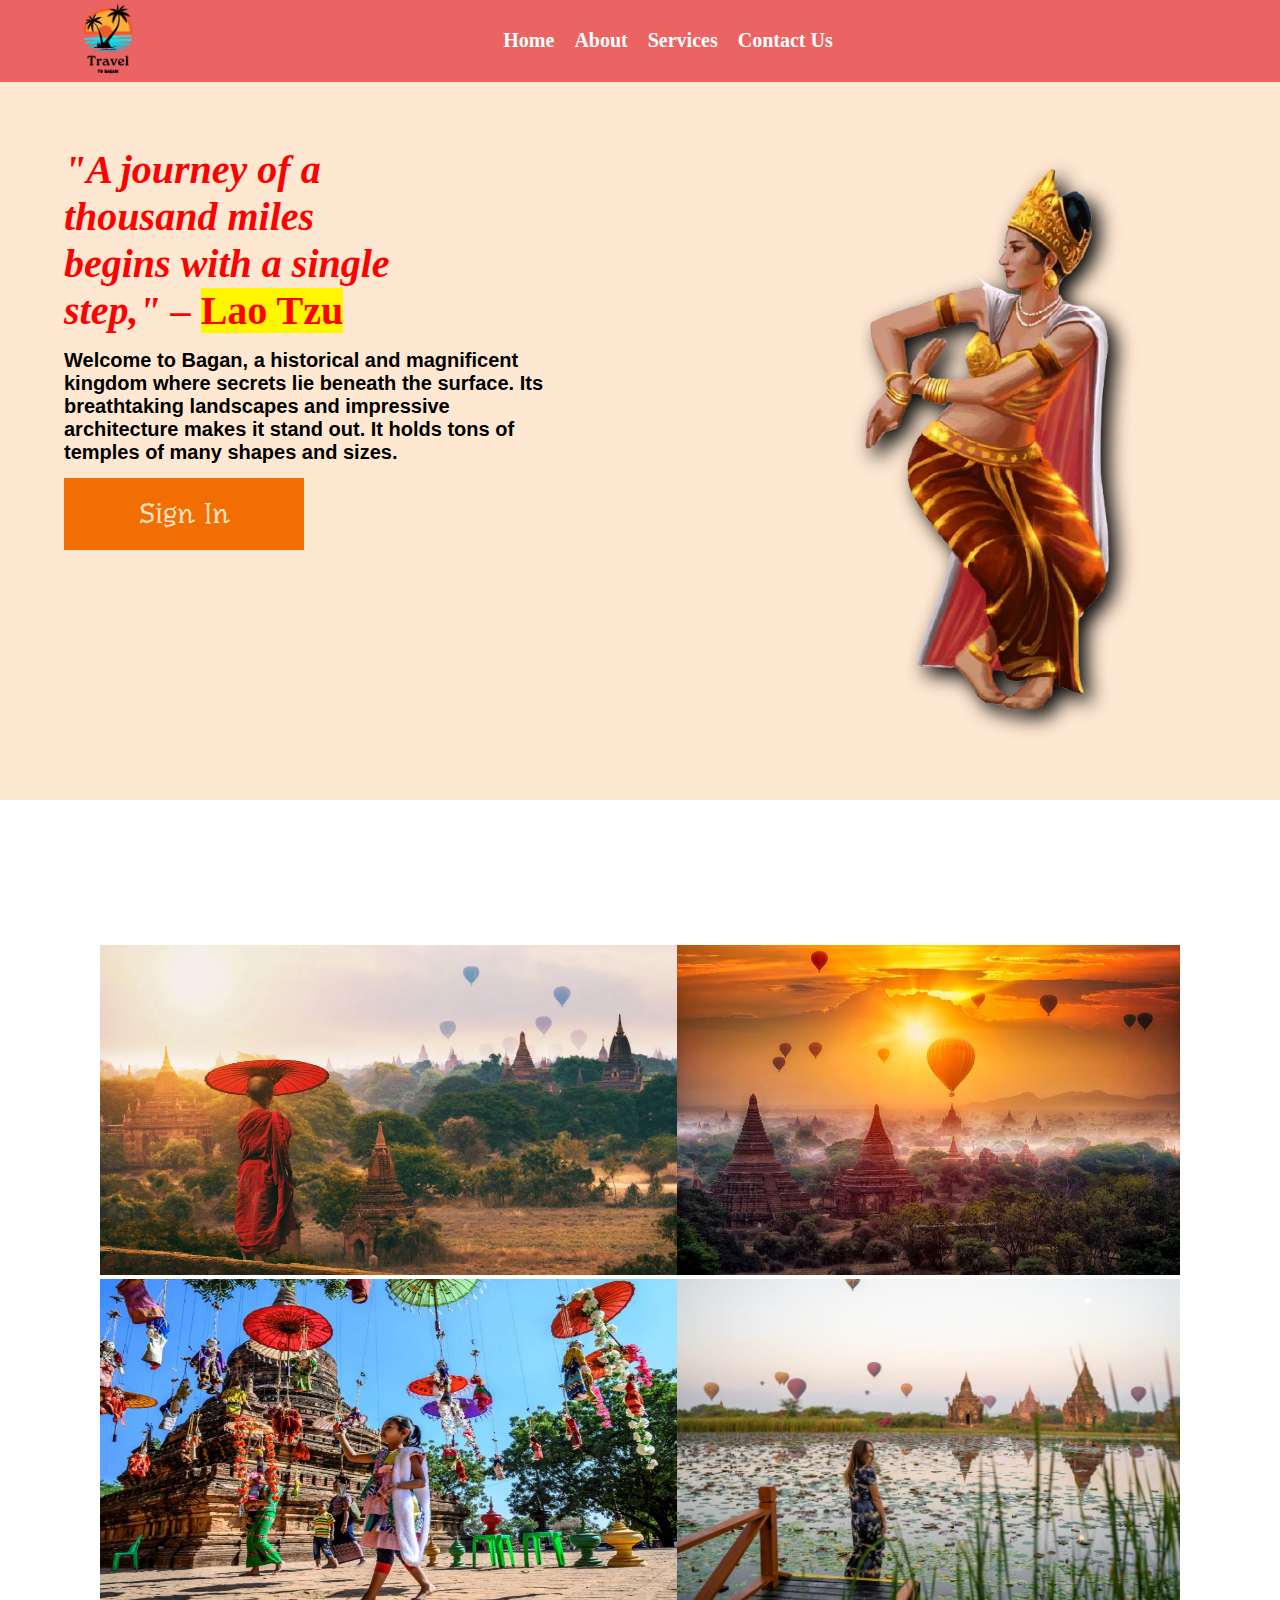
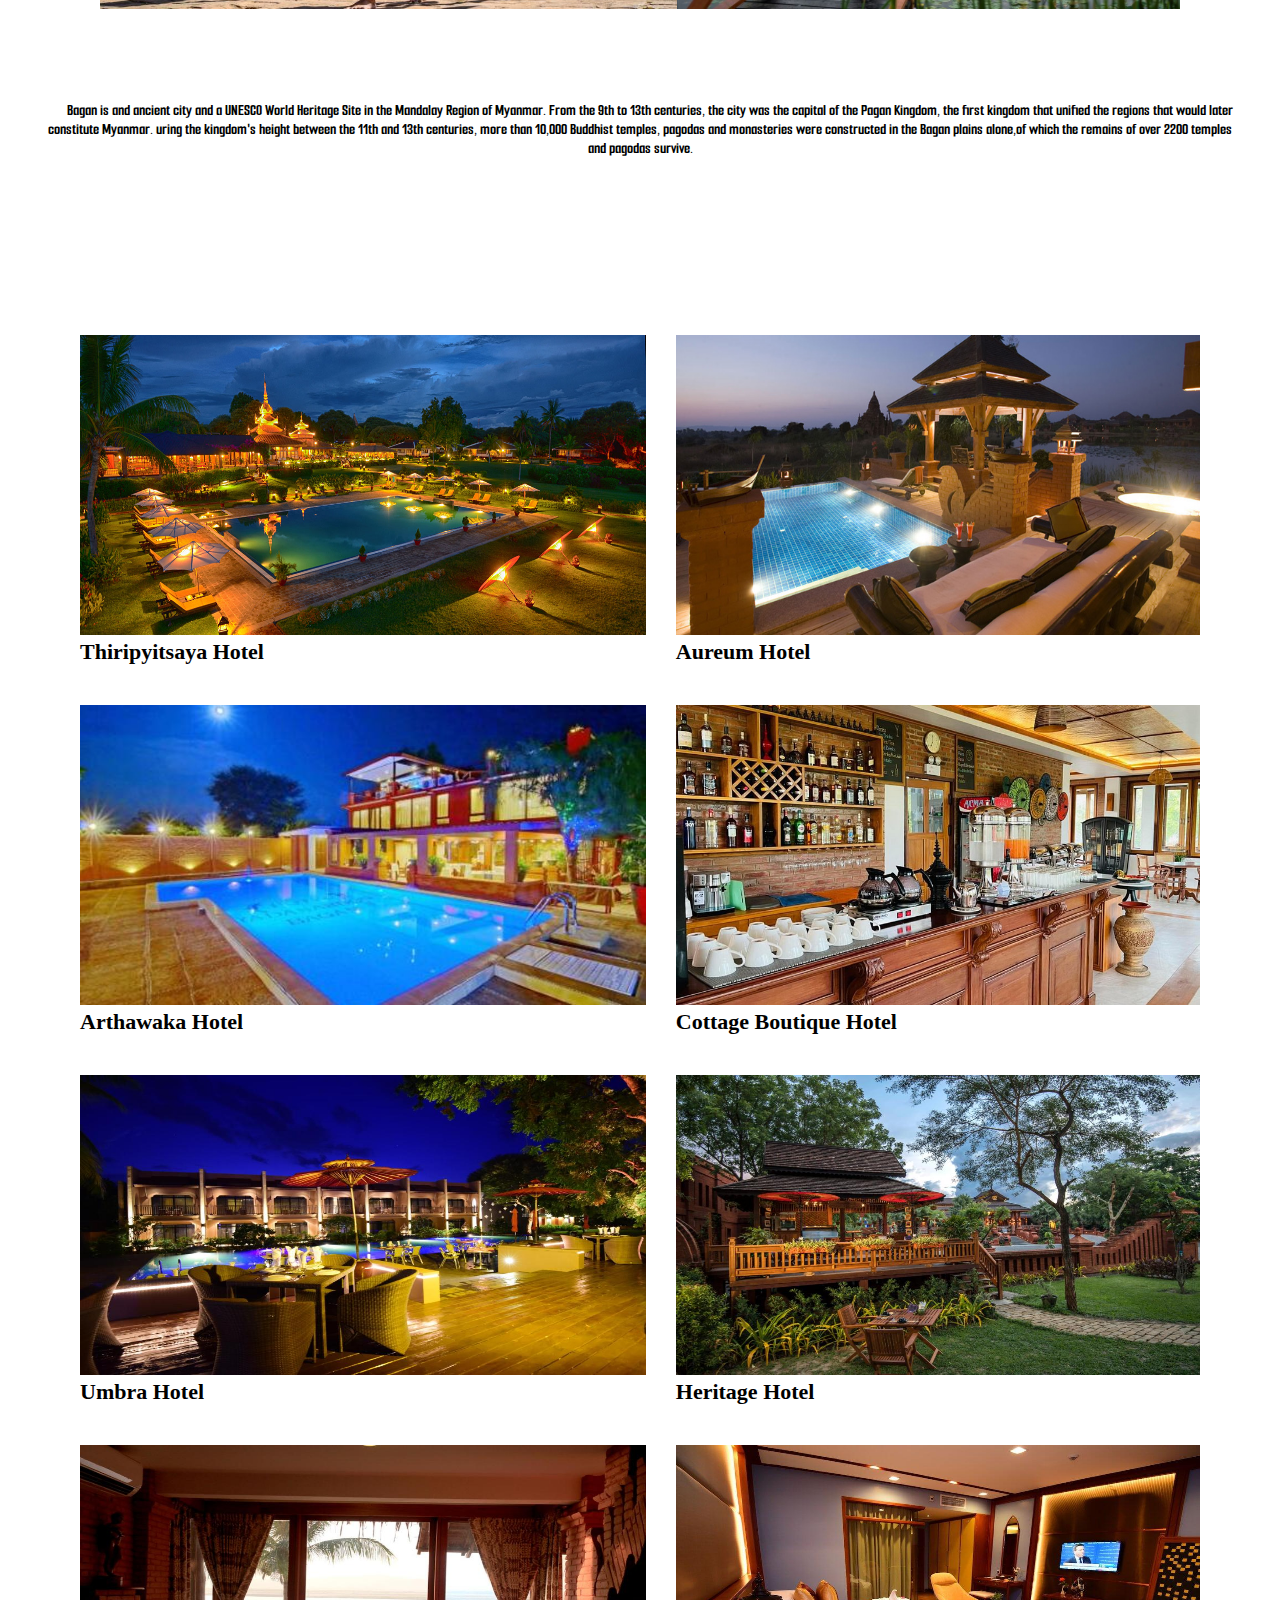
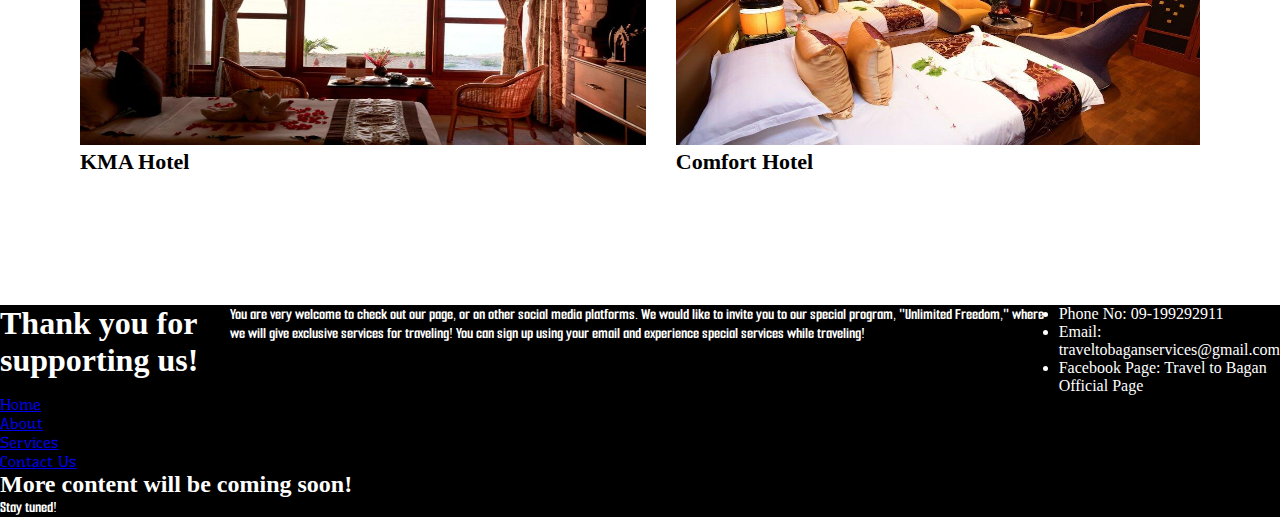
<file: index.html>
<!DOCTYPE html>
<html lang="en">
<head>
    <meta charset="UTF-8">
    <meta name="viewport" content="width=device-width, initial-scale=1.0">
    <title>Travel to Bagan</title>
    <link rel="icon" type="image/x-icon" href="/assets/TravelLogo.png">
    <link rel="stylesheet" href="style.css">
    <link rel="preconnect" href="https://fonts.googleapis.com">
    <link rel="preconnect" href="https://fonts.gstatic.com" crossorigin>
    <link href="https://fonts.googleapis.com/css2?family=Caveat:wght@400..700&family=DM+Sans:ital,
    opsz,wght@0,9..40,100..1000;1,9..40,100..1000&family=Dancing+Script:wght@400..700&family=Fascinate
    +Inline&family=Josefin+Sans:ital,wght@0,100..700;1,100..700&family=Lilita+One&family=Open+Sans:ital,wg
    ht@0,300..800;1,300..800&family=Smooch+Sans:wght@100..900&family=Space+Grotesk:wght@300..700&family=
    Underdog&display=swap" rel="stylesheet">
</head>
<body>
    <header class="header">
        <img src="assets/TravelLogo.png" alt="Travellogo" class="travellogo">
        <ul class="navbar">
            <li><a href="#">Home</a></li>
            <li><a href="#about">About</a></li>
            <li><a href="#">Services</a></li>
            <li><a href="#">Contact Us</a></li>
        </ul>

        </div>
        
    </nav>

        <div class="contents">

        </div>
    </header>
    <section class="startsec">

        <div class="startseccon">
            <h1>"A journey of a thousand miles begins with a single step," – <span>Lao Tzu</span></h1>
            <p>Welcome to Bagan, a historical and magnificent kingdom where secrets lie beneath the surface. 
                Its breathtaking landscapes and impressive architecture makes it 
                stand out. It holds tons of temples of many shapes and sizes.</p>
            <!-- <button type="button"><a href="Siginin.html" class="signinnutton">Sigin In</a></button> -->
            <div class="signinbutton">
                <a href="Siginin.html">Sign In</a>
            </div>
        </div>

        <div class="divded-img">
            <img src="assets/start-image.png" alt="startimage">
        </div>
    </section>

    <section id="about">

        <div class="abt-h">
            <h2>Exploring the Ancient City of Bagan</h2>
        </div>

        <div class="abt-container">
            <div class="item1">
                <img src="assets/Bagan photo 1.jpg"/>
            </div>

            <div class="item2">
                <img src="assets/Bagan photo 2.jpg"/>
            </div>

            <div class="item3">
                <img src="assets/Bagan photo 3.jpg"/>
            </div>

            <div class="item4">
                <img src="assets/bagan 4.jpg"/>
            </div>
        </div>

        <div class="abt-content">
            <p>
                Bagan is and ancient city and a UNESCO World Heritage Site in the Mandalay Region of Myanmar. From the 9th to 13th 
                centuries, the city was the capital of the Pagan Kingdom, the first kingdom that unified the regions that would later 
                constitute Myanmar. uring the kingdom's height between the 11th and 13th centuries, more than 10,000 Buddhist temples, 
                pagodas and monasteries were constructed in the Bagan plains alone,of which the remains of over 2200 temples and pagodas 
                survive.
            </p>
        </div>
    </section>

    <section id="service">
        <div class="services">


                <div class="htlname-gp">
                    <div class="htl-item">
                        <div class="htlname-img">
                            <img src="assets/Thiripyitsaya.jpg"/>
                        </div>

                        <h3>Thiripyitsaya Hotel</h3>

                    </div>

                    <div class="htl-item">
                        <div class="htlname-img">
                            <img src="assets/Aureum Hotel.jpg" />
                        </div>

                        <h3>Aureum Hotel</h3>

                    </div>

                    <div class="htl-item">
                        <div class="htlname-img">
                            <img src="assets/Arthawaka hotel.jpg" alt="">
                        </div>

                        <h3>Arthawaka Hotel</h3>

                    </div>

                    <div class="htl-item">
                        <div class="htlname-img">
                            <img src="assets/Bagan Cottage Boutique Hotel.jpg"/>
                        </div>

                        <h3>Cottage Boutique Hotel</h3>
                    </div>


                    <div class="htl-item">
                        <div class="htlname-img">
                            <img src="assets/Bagan Umbra Hotel.jpg"/>
                        </div>

                        <h3>Umbra Hotel</h3>
                    </div>

                    <div class="htl-item">
                        <div class="htlname-img">
                            <img src="assets/Heritage Bagan Hotel.jpg"/>
                        </div>

                        <h3>Heritage Hotel</h3>
                        
                    </div>

                    <div class="htl-item">
                        <div class="htlname-img">
                            <img src="assets/KMA hotel.jpg"/>
                        </div>

                        <h3>KMA Hotel</h3>

                    </div>


                    <div class="htl-item">
                        <div class="htlname-img">
                            <img src="assets/Bagan Comfort Hotel.jpg" />
                        </div>

                        <h3>Comfort Hotel</h3>

                    </div>


                </div>
            
        </div>
    </section>
        <footer>
        <div class="footerinfo">
            <h1>Thank you for supporting us!</h1>
            <p>You are very welcome to check out our page, or on other social media platforms. We would like to invite you to our special program, "Unlimited Freedom," where we will give exclusive services for traveling! You can sign up using your email and experience special services while traveling!</p>
            <ul>
                <li><i class="fa-solid fa-phone"></i> Phone No: 09-199292911</li>
                <li><i class="fa-solid fa-envelope"></i> Email: traveltobaganservices@gmail.com</li>
                <li><i class="fa-brands fa-facebook"></i> Facebook Page: Travel to Bagan Official Page</li>
            </ul>
        </div>
        <div class="quicklinks">
            <li><a href="#">Home</a></li>
            <li><a href="#">About</a></li>
            <li><a href="#">Services</a></li>
            <li><a href="#">Contact Us</a></li>
        </div>
        <div>
            <h2>More content will be coming soon!</h2>
            <p>Stay tuned!</p>
        </div>
    </footer>
</body>
</html>
</file>
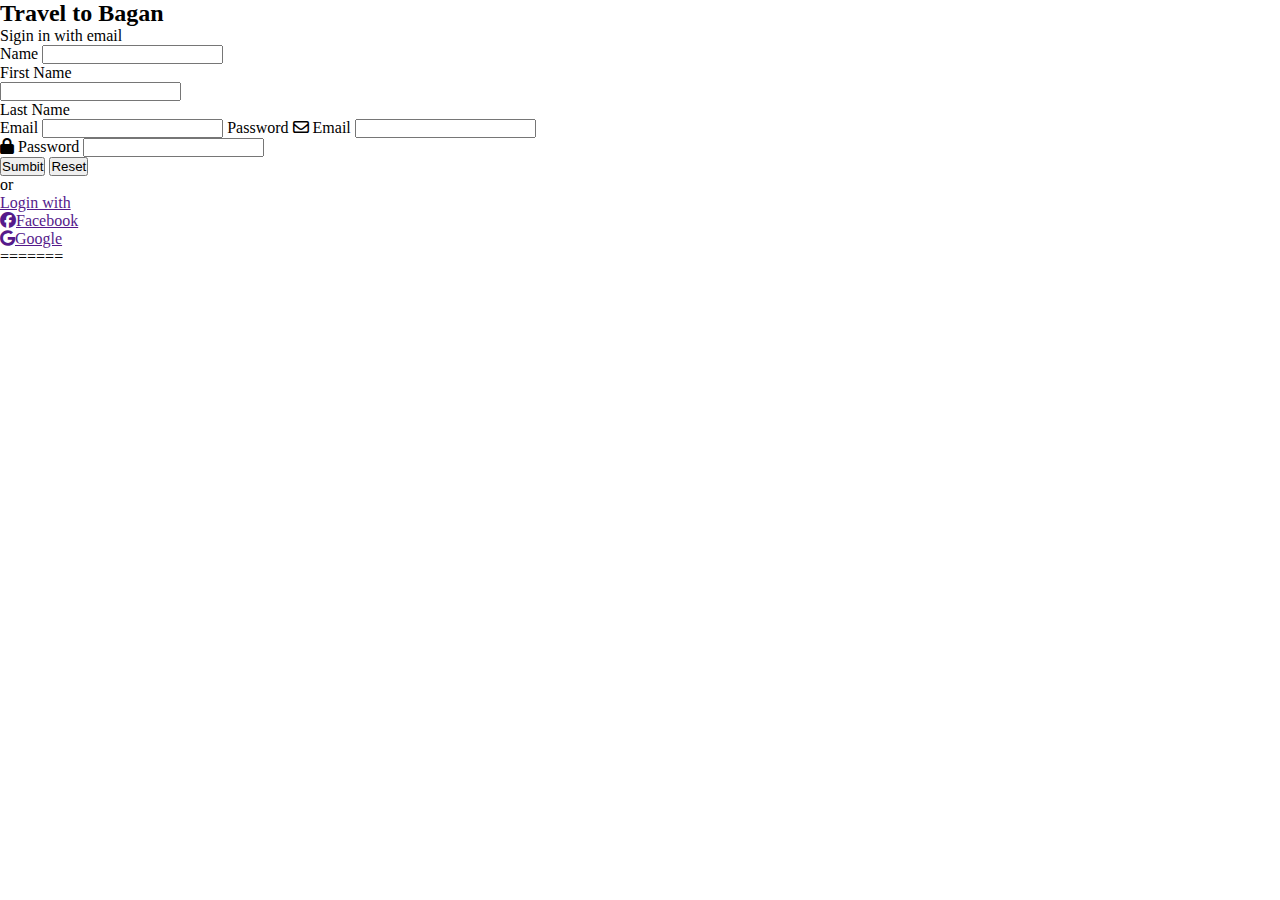
<file: Siginin.html>
<!DOCTYPE html>
<html lang="en">
<head>
    <meta charset="UTF-8">
    <meta name="viewport" content="width=device-width, initial-scale=1.0">
    <title>Sigin in</title>
    <link rel="stylesheet" href="style1.css">
    <link rel="stylesheet" href="https://cdnjs.cloudflare.com/ajax/libs/font-awesome/6.7.2/css/all.min.css" 
    integrity="sha512-Evv84Mr4kqVGRNSgIGL/F/aIDqQb7xQ2vcrdIwxfjThSH8CSR7PBEakCr51Ck+w+/U6swU2Im1vVX0SVk9ABhg==" 
    crossorigin="anonymous" referrerpolicy="no-
    <link rel="stylesheet" href="index.html">
    <link rel="preconnect" href="https://fonts.gstatic.com" crossorigin>
    <link href="https://fonts.googleapis.com/css2?family=Ancizar+Sans:ital,wght@0,100..1000;1,100..1000&family=Inter:ital,
    opsz,wght@0,14..32,100..900;1,14..32,100..900&family=Space+Grotesk:wght@300..700&display=swap" rel="stylesheet">
</head>
  <form>

  <div class="w-form">
     <form>
    <div class="form-head">
      <h2>Travel to Bagan</h2>
      <p>Sigin in with email</p>
    </div>


    <div class="form-box">
      <div class="information">
        
      <div class="item-box">
          <label for="name">Name</label>
          <input type="text" name="name" id="name" required>
          <p>First Name</p>


          <label for="lastname"></label>
          <input type="text" name="lastname" id="lastname" required>
          <p>Last Name</p>
      </div>
      
      <div class="email-box">

      <label for="email">Email</label>
      <input type="email" name="email" id="email" required>

       <label for="password">Password</label>
        <i class="fa-regular fa-envelope"></i>
        <label for="email">Email</label>
        <input type="email" name="email" id="email" required>
      </div>

      <div>

      <div class="pass">
      <i class="fa-solid fa-lock"></i>
      <label for="password">Password</label>

      <input type="password" name="password" id="password" required>
      </div>
      
    </div>

      <div class="btn" >
      <button type="submit">
        Sumbit
      </button>

      <button type="reset">
        Reset
      </button>
      </div>

    </div>

    <div class="login">
          <p>or
          <nav>
            <ul>
                <li class="login-step">
                    <a href="">Login with</a>
                    <ul>
                        <li><a href=""><i class="fa-brands fa-facebook"></i>Facebook</a></li>
                        <li><a href=""><i class="fab fa-google"></i>Google</a></li>
                    </ul>
                </li>
            </ul>
        </nav> 
    </p>
    </div>

  </form>

=======
  </div>
 
</body>
</html>
</file>
<file: style.css>
html {
    scroll-behavior: smooth;
}

*{
    margin: 0;
    padding: 0;
}
.wrapper {
    padding: 0 5%;
}

.header {
    display: flex;
}

.header-img img {
    max-width: 100%;
    padding-left: 0%;


}

.header-img img {
    max-width: 100%;
    padding-left: 0%;
}

a{
    font-family: "Underdog", system-ui;
}
p{
    font-family: "Smooch Sans", sans-serif;
    font-weight: bold;
}
/* header img{
    max-width: 30%;
} */
.header{
    display: flex;
    padding: 3px 80px 5px;
    align-items: center;
    justify-content: space-between;
    background: rgb(236, 99, 99);
}
.travellogo{
    max-width: 5%;
    /* padding-top: 10px; */
}
.navbar{
    display: flex;
    gap: 20px;
}
.navbar li{
    list-style: none;

}
.navbar li a{
    text-decoration: none;
    font-size: 20px;
    color: rgb(255, 255, 255);
    font-family: "Grotesk", cursive;
    font-weight: bold;
}
.navbar li a:hover{
    color: rgb(124, 189, 236);
}
.startsec{
    display: flex;
    background: rgb(255, 232, 210);
    padding: 5%;
}
.startseccon {
    flex: 50%;
}
.startseccon h1{
    font-family: "Grotesk", cursive;
    font-size: 40px;
    width: 50%;
    color: rgb(255, 0, 0);
    font-style: italic;
    margin-bottom: 2%;
}
.startseccon h1 span{
    background-image: linear-gradient(#fff700);
    background-size: 8px 4px;
    font-style: normal;
}
.startseccon p{
    font-family: sans-serif;
    width: 500px;
    font-size: 20px;
    margin-top: 1%;
}


.divded-img img{
    flex: 50%;
}

.divded-img img{
    filter: drop-shadow(8px 8px 10px rgb(0, 0, 0));
    max-width: 100%;
}
.signinbutton a{
    text-decoration: none;
    color: bisque;
}
.signinbutton{
    position: relative;
    background-color: #f36e02;
    font-size: 28px;
    font-family: "Grotesk", cursive;
    color: #000000;
    margin-top: 2%;
    padding: 20px;
    width: 200px;
    text-align: center;
    -webkit-transition-duration: 0.4s;
    transition-duration: 0.4s;
    text-decoration: none;
    text-underline-offset: 10px;
    overflow: hidden;
    cursor: pointer;
}
.signinbutton:after{
    content: "";
    background: #d7ae5b;
    display: block;
    position: absolute;
    padding-top: 300%;
    padding-left: 350%;
    margin-left: -20px !important;
    margin-top: -120%;
    opacity: 0;
    transition: all 0.8s
}
.signinbutton:active:after{
    padding: 0;
    margin: 0;
    opacity: 1;
    transition: 0s
}

footer{
    background: #000000;
    color: white;
}
.footerinfo{
    display: flex;
    flex: 10%;
}


.abt-h h2 {
    text-align: center;
    color: #fff;
    margin-top: 10px;
    font-size: 40px;
}
.abt-container {
    margin: 88px 100px;
    display: grid;
    grid-template-columns: auto auto;
}

.abt-container img {
    width: 100%;
    height: 330px;
}

.abt-content p{
    text-indent: 20px;
    text-align: center;
    margin: 0 44px;
    color: #000000;
}

.services {
    padding: 13% 0 9%;
}


.htlname-gp {
    display: grid;
    grid-template-columns: auto auto;
    margin: 10px 80px 15px;
    row-gap: 40px;
    column-gap: 30px;
}

.htlname-gp .htl-item img{
    width: 100%;
    height: 300px;
}

.htl-item h3 {
    font-size: 22px;
}


/* For Responsive */

/* Iphone */

@media only screen and (max-width: 768px) {
    .abt-container {
        grid-template-columns: auto;
    }

    .abt-container img {
    width: 100%;
    height: 200px;
    }
}
</file>
<file: style1.css>
*{
    margin: 0;
    padding: 0;
}
</file>
